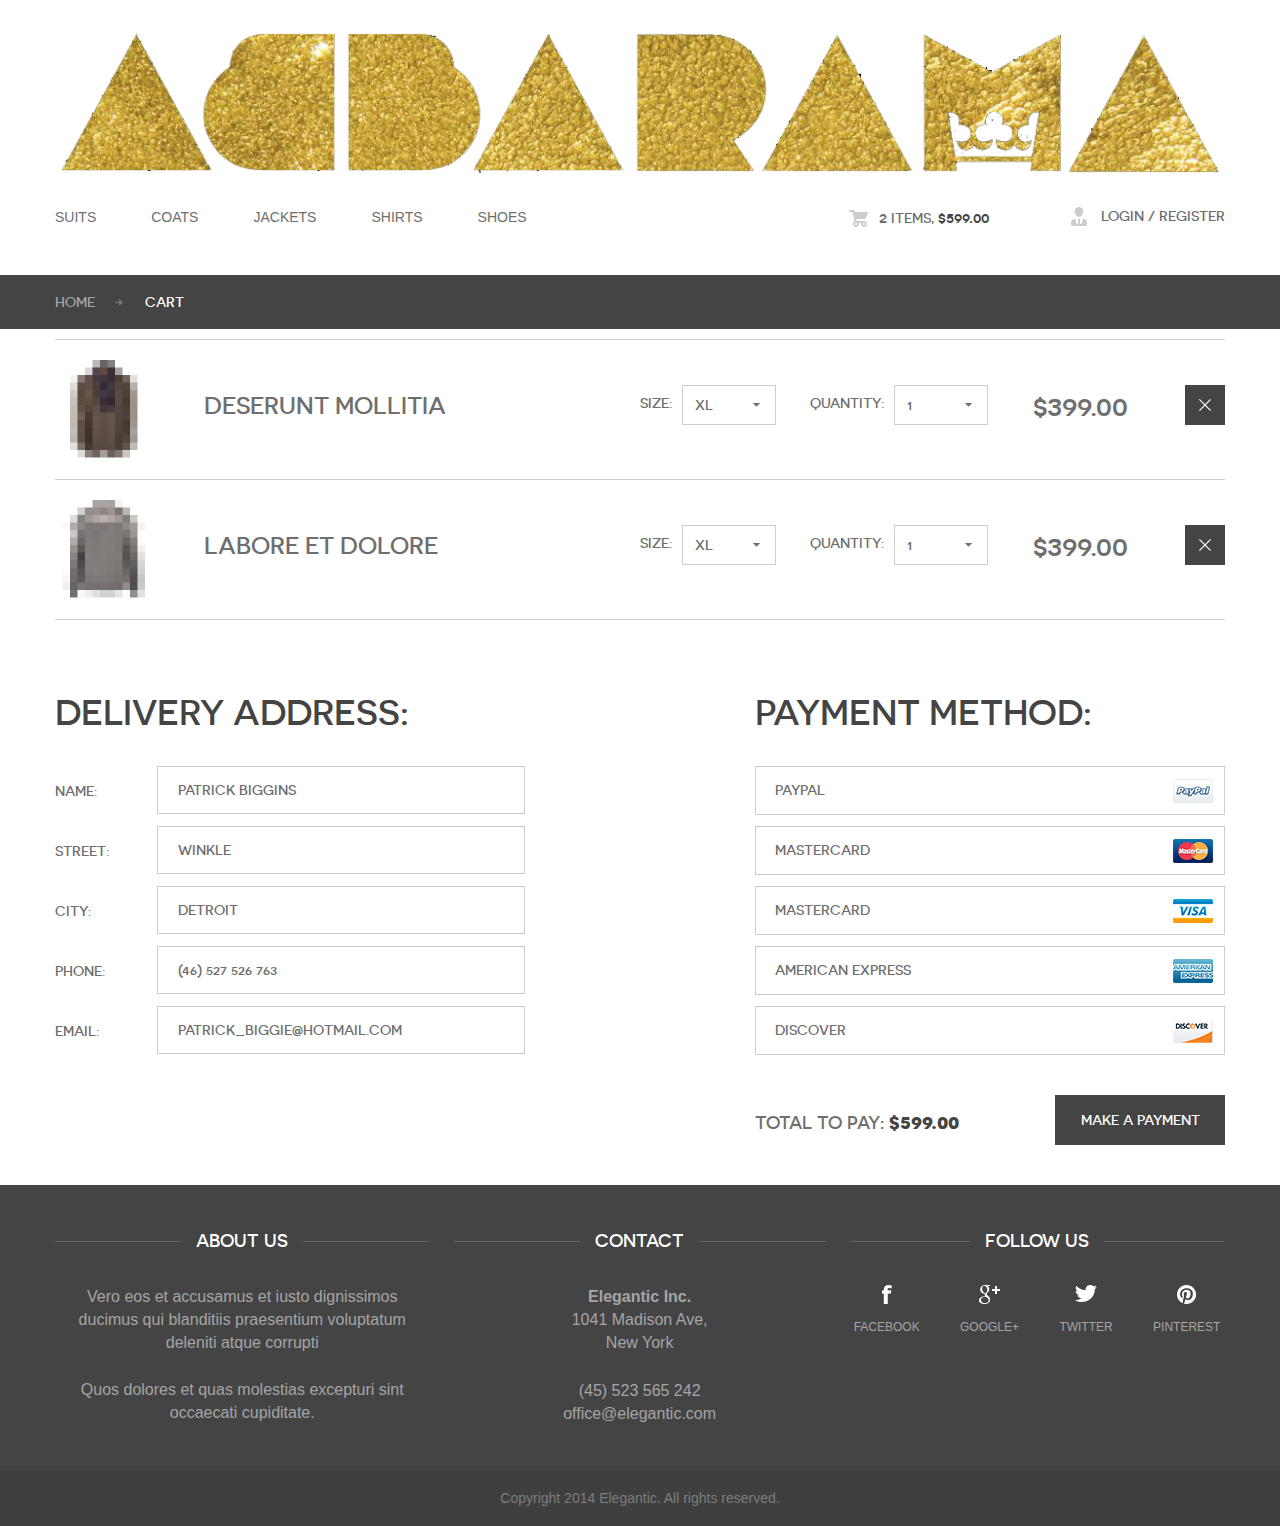
<file: cart.html>
<!DOCTYPE html>
<!--[if lte IE 8]> <html class="oldie" lang="en"> <![endif]-->
<!--[if IE 9]> <html class="ie9" lang="en"> <![endif]-->
<!--[if gt IE 9]><!--> <html lang="en"> <!--<![endif]-->
<head>
	<meta charset="utf-8">
	<meta name="viewport" content="width=device-width, initial-scale=1, maximum-scale=1, minimum-scale=1, user-scalable=no">
	<meta http-equiv="X-UA-Compatible" content="IE=edge,chrome=1">
	<meta name="format-detection" content="telephone=no">
	<title>Elegantic</title>
	<link rel="stylesheet" href="css/fancySelect.css" />
	<link rel="stylesheet" href="css/uniform.css" />
	<link rel="stylesheet" href="css/all.css" />
	<link media="screen" rel="stylesheet" type="text/css" href="css/screen.css" />
	<!--[if lt IE 9]>
		<script src="http://html5shiv.googlecode.com/svn/trunk/html5.js"></script>
	<![endif]-->
</head>
<body>
	<div id="wrapper">
		<div class="wrapper-holder">
			<header id="header">
				<span class="logo"><a href="index.html">Elegantic</a></span>
				<ul class="tools-nav tools-nav-mobile">
					<li class="items"><a href="cart.html"><span>2</span> Items, <strong>$599.00</strong></a></li>
					<li class="login"><a href="#">Login</a> / <a href="#">register</a></li>
				</ul>
				<a class="menu_trigger" href="#">menu</a>
				<div class="bar-holder">
					<nav id="nav">
						<ul>
							<li><a href="products.html">Suits</a></li>
							<li><a href="products.html">Coats</a></li>
							<li><a href="products.html">Jackets</a></li>
							<li><a href="products.html">Shirts</a></li>
							<li><a href="products.html">Shoes</a></li>
						</ul>
					</nav>
					<ul class="tools-nav">
						<li class="items"><a href="cart.html"><span>2</span> Items, <strong>$599.00</strong></a></li>
						<li class="login"><a href="#">Login</a> / <a href="#">register</a></li>
					</ul>
				</div>
			</header>
			<section class="bar">
				<div class="bar-frame">
					<ul class="breadcrumbs">
						<li><a href="index.html">Home</a></li>
						<li>Cart</li>
					</ul>
				</div>
			</section>
			<section id="main">
				<ul class="list-table">
					<li>
						<div class="rows rows-item">
							<img src="images/img-item-02-small.jpg" height="99" width="99" alt="" />
							<h3>deserunt mollitia</h3>
						</div>
						<div class="rows-holder">
							<div class="rows rows-select">
								<div class="row">
									<label for="size">Size:</label>
									<select id="size">
										<option>XL</option>
										<option>XXL</option>
									</select>
								</div>
							</div>
							<div class="rows rows-select">
								<div class="row">
									<label for="quantity">Quantity:</label>
									<select id="quantity">
										<option>1</option>
										<option>2</option>
									</select>
								</div>
							</div>
							<div class="rows rows-price">
								<span>$399.00</span>
							</div>
							<div class="rows rows-delete">
								<a class="btn-delete" href="#">delete</a>
							</div>
						</div>
					</li>
					<li>
						<div class="rows rows-item">
							<img src="images/img-item-05-small.jpg" height="99" width="99" alt="" />
							<h3>labore et dolore</h3>
						</div>
						<div class="rows-holder">
							<div class="rows rows-select">
								<div class="row">
									<label for="sort">Size:</label>
									<select id="sort">
										<option>XL</option>
										<option>XXL</option>
										<option>XXXL</option>
									</select>
								</div>
							</div>
							<div class="rows rows-select">
								<div class="row">
									<label for="quantity-2">Quantity:</label>
									<select id="quantity-2">
										<option>1</option>
										<option>2</option>
									</select>
								</div>
							</div>
							<div class="rows rows-price">
								<span>$399.00</span>
							</div>
							<div class="rows rows-delete">
								<a class="btn-delete" href="#">delete</a>
							</div>
						</div>
					</li>
				</ul>
				<form action="#" class="form-payment">
					<fieldset>
						<div class="column">
							<h2>Delivery address:</h2>
							<div class="row">
								<label for="name">Name:</label>
								<input type="text" id="name" placeholder="Patrick Biggins" />
							</div>
							<div class="row">
								<label for="street">Street:</label>
								<input type="text" id="street" placeholder="Winkle" />
							</div>
							<div class="row">
								<label for="city">City:</label>
								<input type="text" id="city" placeholder="Detroit" />
							</div>
							<div class="row">
								<label for="phone">Phone:</label>
								<input type="text" id="phone" placeholder="(46) 527 526 763" />
							</div>
							<div class="row">
								<label for="email">Email:</label>
								<input type="text" id="email" placeholder="Patrick_biggie@hotmail.com" />
							</div>
						</div>
						<div class="column column-add">
							<h2>Payment method:</h2>
							<ul class="pay-list">
								<li class="paypal">
									<div class="pay-holder">
										<p>Paypal</p>
									</div>
									 <input type="radio" name="pay" value="paypal" />
								</li>
								<li class="mastercard">
									<div class="pay-holder">
										<p>MasterCard</p>
									</div>
									<input type="radio" name="pay" value="mastercard" />
								</li>
								<li class="visa">
									<div class="pay-holder">
										<p>MasterCard</p>
									</div>
									<input type="radio" name="pay" value="visa" />
								</li>
								<li class="express">
									<div class="pay-holder">
										<p>American Express</p>
									</div>
									<input type="radio" name="pay" value="american express" />
								</li>
								<li class="discover">
									<div class="pay-holder">
										<p>Discover</p>
									</div>
									<input type="radio" name="pay" value="discover" />
								</li>
							</ul>
							<div class="row row-total">
								<h4 class="total">Total to pay: <strong>$599.00</strong></h4>
								<input type="submit" class="btn black normal"  value="Make a payment" />
							</div>
						</div>
					</fieldset>
				</form>
			</section>
		</div>
		<footer id="footer">
			<div class="footer-holder">
				<div class="footer-frame">
					<div class="footer-content">
						<div class="col-holder">
							<div class="col">
								<div class="heading">
									<h3>About us</h3>
								</div>
								<p>Vero eos et accusamus et iusto dignissimos ducimus qui blanditiis praesentium voluptatum deleniti atque corrupti</p>
								<p>Quos dolores et quas molestias excepturi sint occaecati cupiditate.</p>
							</div>
							<div class="col">
								<div class="heading">
									<h3>Contact</h3>
								</div>
								<address>
									<p><strong>Elegantic Inc.</strong></p>
									<p>1041 Madison Ave,</p>
									<p>New York</p>
								</address>
								<address>
									<p>(45) 523 565 242</p>
									<p><a href="mailto:office@elegantic.com">office@elegantic.com</a></p>
								</address>
							</div>
							<div class="col col-contact">
								<div class="heading">
									<h3>Follow us</h3>
								</div>
								<ul class="social">
									<li class="facebook"><a href="#">Facebook</a></li>
									<li class="google"><a href="#">Google+</a></li>
									<li class="twitter"><a href="#">Twitter</a></li>
									<li class="pinterest"><a href="#">Pinterest</a></li>
								</ul>
							</div>
						</div>
					</div>
					<div class="footer-bottom">
						<div class="holder">
							<p>Copyright 2014 Elegantic. All rights reserved.</p>
						</div>
					</div>
				</div>
			</div>
		</footer>	
	</div>
	
	<script
      src="https://code.jquery.com/jquery-2.2.4.min.js"
      integrity="sha256-BbhdlvQf/xTY9gja0Dq3HiwQF8LaCRTXxZKRutelT44="
      crossorigin="anonymous"
    ></script>
	<script type="text/javascript" src="js/jquery.bxslider.min.js"></script>
	<script type="text/javascript" src="js/jquery.placeholder.js"></script>
	<script type="text/javascript" src="js/jquery.uniform.min.js"></script>
	<script type="text/javascript" src="js/fancySelect.js"></script>
	<script type="text/javascript" src="js/main.js"></script>
</body>
</html>
</file>
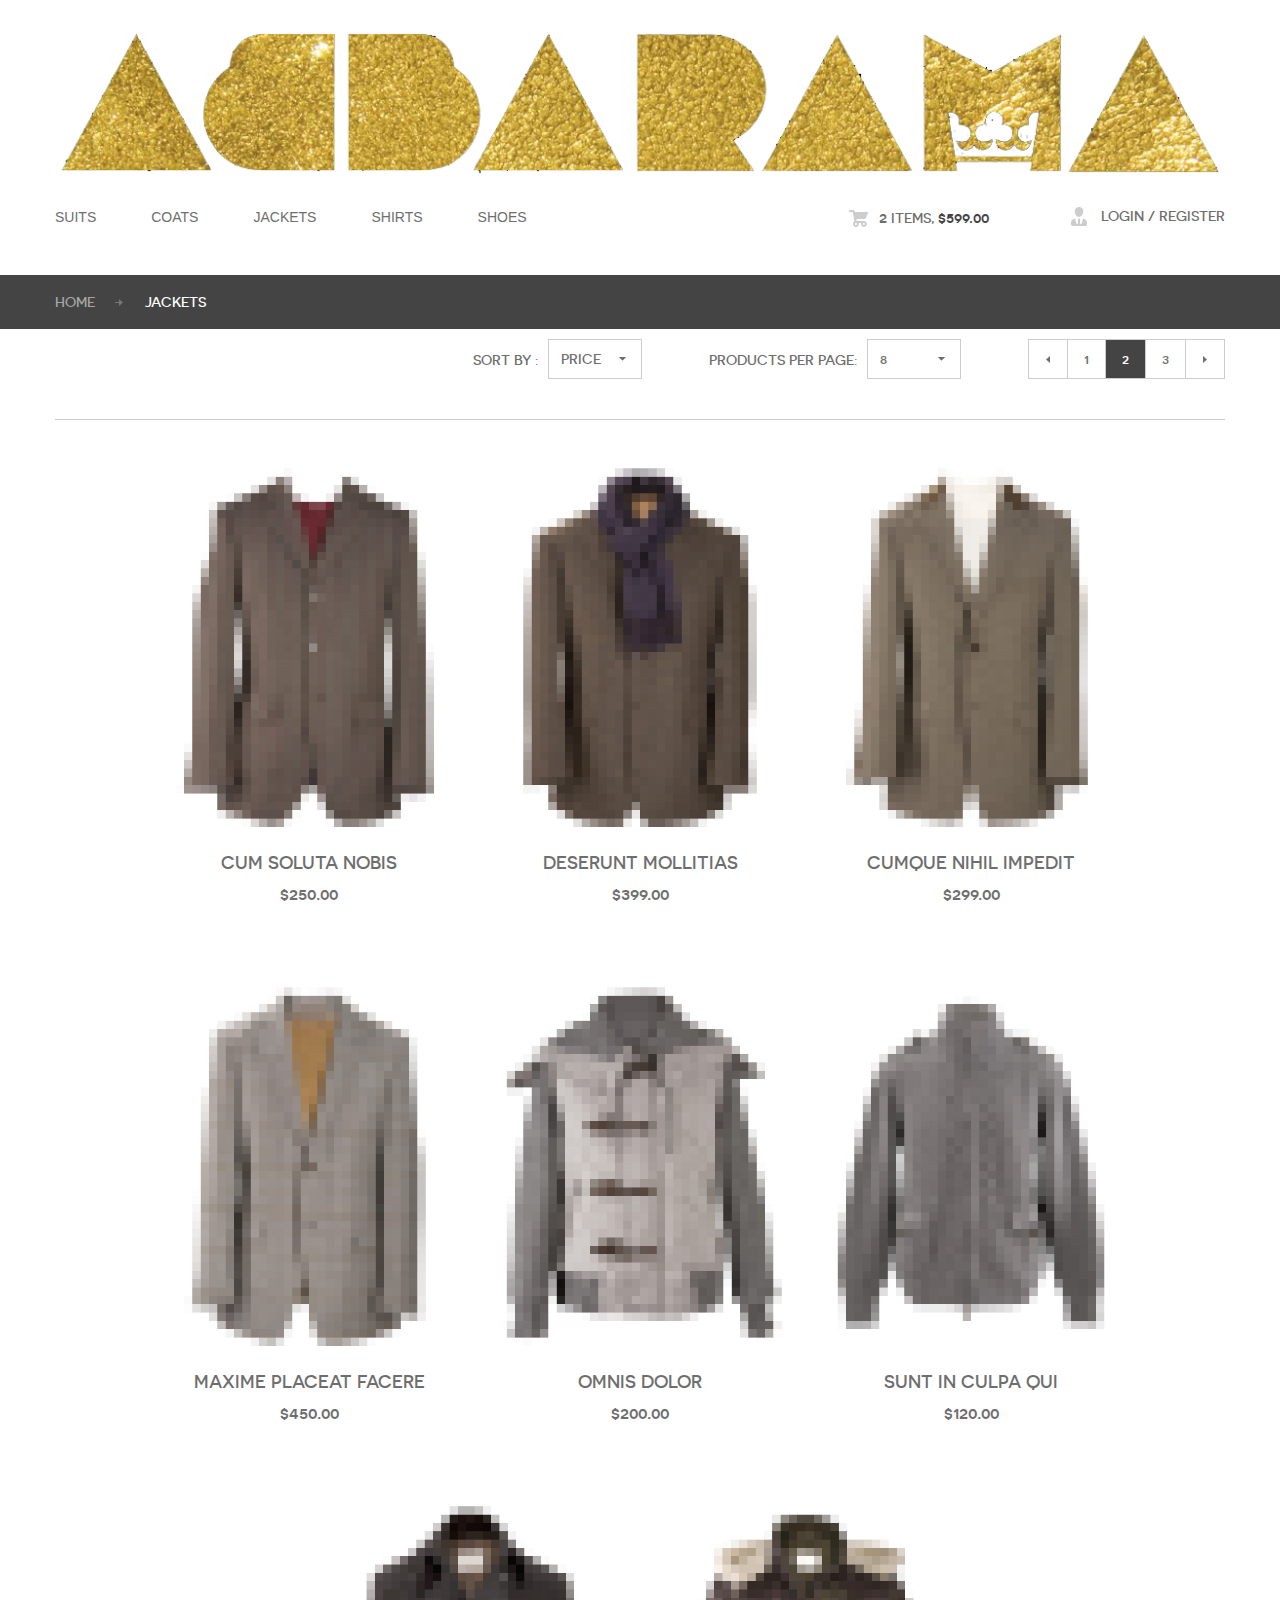
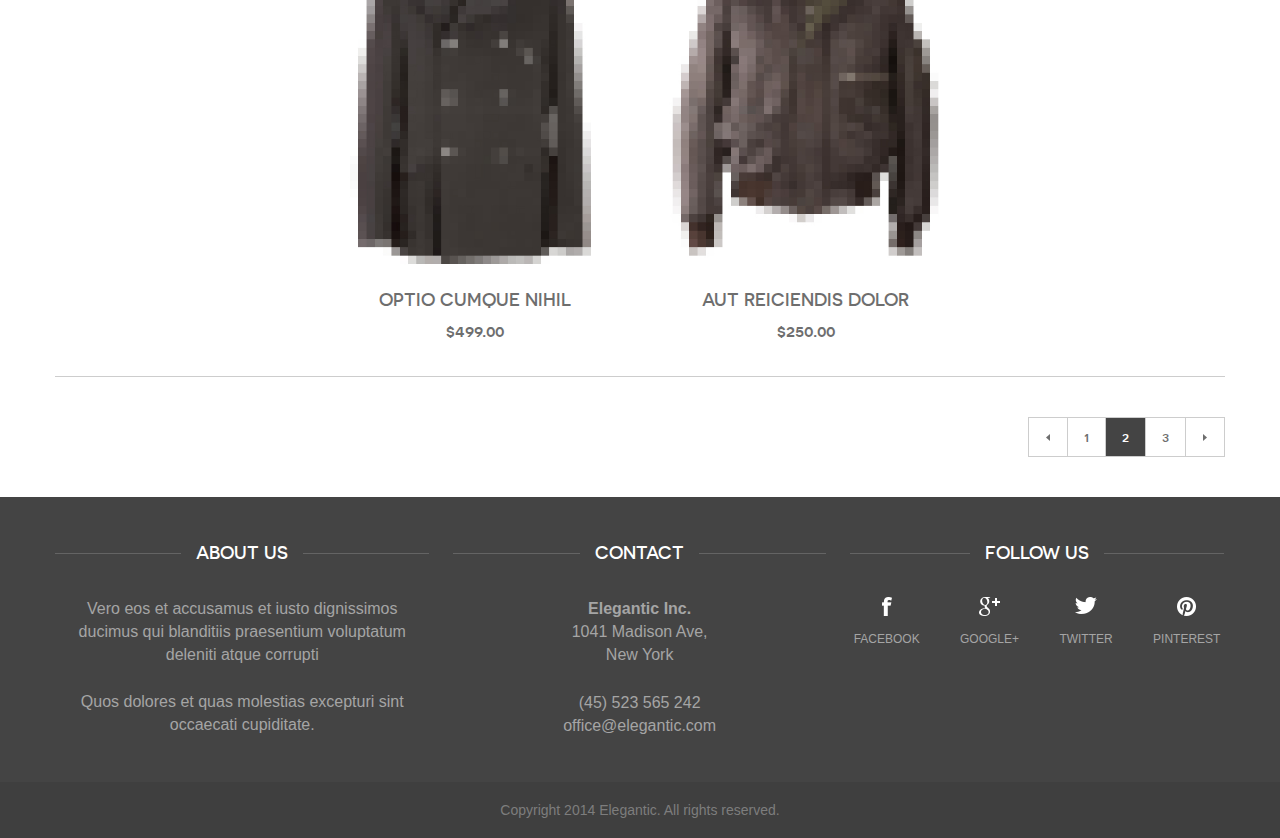
<file: products.html>
<!DOCTYPE html>
<!--[if lte IE 8]> <html class="oldie" lang="en"> <![endif]-->
<!--[if IE 9]> <html class="ie9" lang="en"> <![endif]-->
<!--[if gt IE 9]><!--> <html lang="en"> <!--<![endif]-->
<head>
	<meta charset="utf-8">
	<meta name="viewport" content="width=device-width, initial-scale=1, maximum-scale=1, minimum-scale=1, user-scalable=no">
	<meta http-equiv="X-UA-Compatible" content="IE=edge,chrome=1">
	<meta name="format-detection" content="telephone=no">
	<title>Elegantic</title>
	<link rel="stylesheet" href="css/fancySelect.css" />
	<link rel="stylesheet" href="css/uniform.css" />
	<link rel="stylesheet" href="css/all.css" />
	<link media="screen" rel="stylesheet" type="text/css" href="css/screen.css" />
	<!--[if lt IE 9]>
		<script src="http://html5shiv.googlecode.com/svn/trunk/html5.js"></script>
	<![endif]-->
</head>
<body>
	<div id="wrapper">
		<div class="wrapper-holder">
			<header id="header">
				<span class="logo"><a href="index.html">Elegantic</a></span>
				<ul class="tools-nav tools-nav-mobile">
					<li class="items"><a href="cart.html"><span>2</span> Items, <strong>$599.00</strong></a></li>
					<li class="login"><a href="#">Login</a> / <a href="#">register</a></li>
				</ul>
				<a class="menu_trigger" href="#">menu</a>
				<div class="bar-holder">
					<nav id="nav">
						<ul>
							<li><a href="products.html">Suits</a></li>
							<li><a href="products.html">Coats</a></li>
							<li><a href="products.html">Jackets</a></li>
							<li><a href="products.html">Shirts</a></li>
							<li><a href="products.html">Shoes</a></li>
						</ul>
					</nav>
					<ul class="tools-nav">
						<li class="items"><a href="cart.html"><span>2</span> Items, <strong>$599.00</strong></a></li>
						<li class="login"><a href="#">Login</a> / <a href="#">register</a></li>
					</ul>
				</div>
			</header>
			<section class="bar">
				<div class="bar-frame">
					<ul class="breadcrumbs">
						<li><a href="index.html">Home</a></li>
						<li>Jackets</li>
					</ul>
				</div>
			</section>
			<section id="main">
				<div class="top-bar">
					<ul class="paging">
						<li class="prev"><a href="#">prev</a></li>
						<li><a href="#">1</a></li>
						<li class="active"><a href="#">2</a></li>
						<li><a href="#">3</a></li>
						<li class="next"><a href="#">next</a></li>
					</ul>
					<form class="form-sort" action="#">
						<fieldset>
							<div class="row">
								<label for="sort">Sort by :</label>
								<select id="sort">
									<option>price</option>
									<option>price</option>
								</select>
							</div>
							<div class="row">
								<label for="page">Products per page:</label>
								<select id="page">
									<option>8</option>
									<option>8</option>
								</select>
							</div>
						</fieldset>
					</form>
				</div>
				<ul class="item-list">
					<li>
						<div class="item">
							<div class="image">
								<img src="images/img-item-01.jpg"  alt="" />
								<div class="hover">
									<div class="item-content">
										<a href="cart.html" class="btn white normal">Add to cart</a>
										<a href="singleproduct.html" class="btn white normal">See details</a>
									</div>
									<span class="bg"></span>
								</div>
							</div>
							<span class="name">cum soluta nobis</span>
							<span>$250.00</span>
						</div>
					</li>
					<li>
						<div class="item">
							<div class="image">
								<img src="images/img-item-02.jpg"  alt="" />
								<div class="hover">
									<div class="item-content">
										<a href="cart.html" class="btn white normal">Add to cart</a>
										<a href="singleproduct.html" class="btn white normal">See details</a>
									</div>
									<span class="bg"></span>
								</div>
							</div>
							<span class="name">deserunt mollitias</span>
							<span>$399.00</span>
						</div>
					</li>
					<li>
						<div class="item">
							<div class="image">
								<img src="images/img-item-03.jpg"  alt="" />
								<div class="hover">
									<div class="item-content">
										<a href="cart.html" class="btn white normal">Add to cart</a>
										<a href="singleproduct.html" class="btn white normal">See details</a>
									</div>
									<span class="bg"></span>
								</div>
							</div>
							<span class="name">cumque nihil impedit</span>
							<span>$299.00</span>
						</div>
					</li>
					<li>
						<div class="item">
							<div class="image">
								<img src="images/img-item-04.jpg"  alt="" />
								<div class="hover">
									<div class="item-content">
										<a href="cart.html" class="btn white normal">Add to cart</a>
										<a href="singleproduct.html" class="btn white normal">See details</a>
									</div>
									<span class="bg"></span>
								</div>
							</div>
							<span class="name">maxime placeat facere</span>
							<span>$450.00</span>
						</div>
					</li>
					<li>
						<div class="item">
							<div class="image">
								<img src="images/img-item-05.jpg"  alt="" />
								<div class="hover">
									<div class="item-content">
										<a href="cart.html" class="btn white normal">Add to cart</a>
										<a href="singleproduct.html" class="btn white normal">See details</a>
									</div>
									<span class="bg"></span>
								</div>
							</div>
							<span class="name">omnis dolor</span>
							<span>$200.00</span>
						</div>
					</li>
					<li>
						<div class="item">
							<div class="image">
								<img src="images/img-item-06.jpg"  alt="" />
								<div class="hover">
									<div class="item-content">
										<a href="cart.html" class="btn white normal">Add to cart</a>
										<a href="singleproduct.html" class="btn white normal">See details</a>
									</div>
									<span class="bg"></span>
								</div>
							</div>
							<span class="name">sunt in culpa qui </span>
							<span>$120.00</span>
						</div>
					</li>
					<li>
						<div class="item">
							<div class="image">
								<img src="images/img-item-07.jpg"  alt="" />
								<div class="hover">
									<div class="item-content">
										<a href="cart.html" class="btn white normal">Add to cart</a>
										<a href="singleproduct.html" class="btn white normal">See details</a>
									</div>
									<span class="bg"></span>
								</div>
							</div>
							<span class="name">optio cumque nihil</span>
							<span>$499.00</span>
						</div>
					</li>
					<li>
						<div class="item">
							<div class="image">
								<img src="images/img-item-08.jpg"  alt="" />
								<div class="hover">
									<div class="item-content">
										<a href="cart.html" class="btn white normal">Add to cart</a>
										<a href="singleproduct.html" class="btn white normal">See details</a>
									</div>
									<span class="bg"></span>
								</div>
							</div>
							<span class="name">aut reiciendis dolor</span>
							<span>$250.00</span>
						</div>
					</li>
				</ul>
				<div class="top-bar top-bar-add">
					<ul class="paging">
						<li class="prev"><a href="#">prev</a></li>
						<li><a href="#">1</a></li>
						<li class="active"><a href="#">2</a></li>
						<li><a href="#">3</a></li>
						<li class="next"><a href="#">next</a></li>
					</ul>
				</div>
			</section>
		</div>
		<footer id="footer">
			<div class="footer-holder">
				<div class="footer-frame">
					<div class="footer-content">
						<div class="col-holder">
							<div class="col">
								<div class="heading">
									<h3>About us</h3>
								</div>
								<p>Vero eos et accusamus et iusto dignissimos ducimus qui blanditiis praesentium voluptatum deleniti atque corrupti</p>
								<p>Quos dolores et quas molestias excepturi sint occaecati cupiditate.</p>
							</div>
							<div class="col">
								<div class="heading">
									<h3>Contact</h3>
								</div>
								<address>
									<p><strong>Elegantic Inc.</strong></p>
									<p>1041 Madison Ave,</p>
									<p>New York</p>
								</address>
								<address>
									<p>(45) 523 565 242</p>
									<p><a href="mailto:office@elegantic.com">office@elegantic.com</a></p>
								</address>
							</div>
							<div class="col col-contact">
								<div class="heading">
									<h3>Follow us</h3>
								</div>
								<ul class="social">
									<li class="facebook"><a href="#">Facebook</a></li>
									<li class="google"><a href="#">Google+</a></li>
									<li class="twitter"><a href="#">Twitter</a></li>
									<li class="pinterest"><a href="#">Pinterest</a></li>
								</ul>
							</div>
						</div>
					</div>
					<div class="footer-bottom">
						<div class="holder">
							<p>Copyright 2014 Elegantic. All rights reserved.</p>
						</div>
					</div>
				</div>
			</div>
		</footer>	
	</div>
	
	<script
      src="https://code.jquery.com/jquery-2.2.4.min.js"
      integrity="sha256-BbhdlvQf/xTY9gja0Dq3HiwQF8LaCRTXxZKRutelT44="
      crossorigin="anonymous"
    ></script>
	<script type="text/javascript" src="js/jquery.bxslider.min.js"></script>
	<script type="text/javascript" src="js/jquery.placeholder.js"></script>
	<script type="text/javascript" src="js/jquery.uniform.min.js"></script>
	<script type="text/javascript" src="js/fancySelect.js"></script>
	<script type="text/javascript" src="js/main.js"></script>
</body>
</html>
</file>
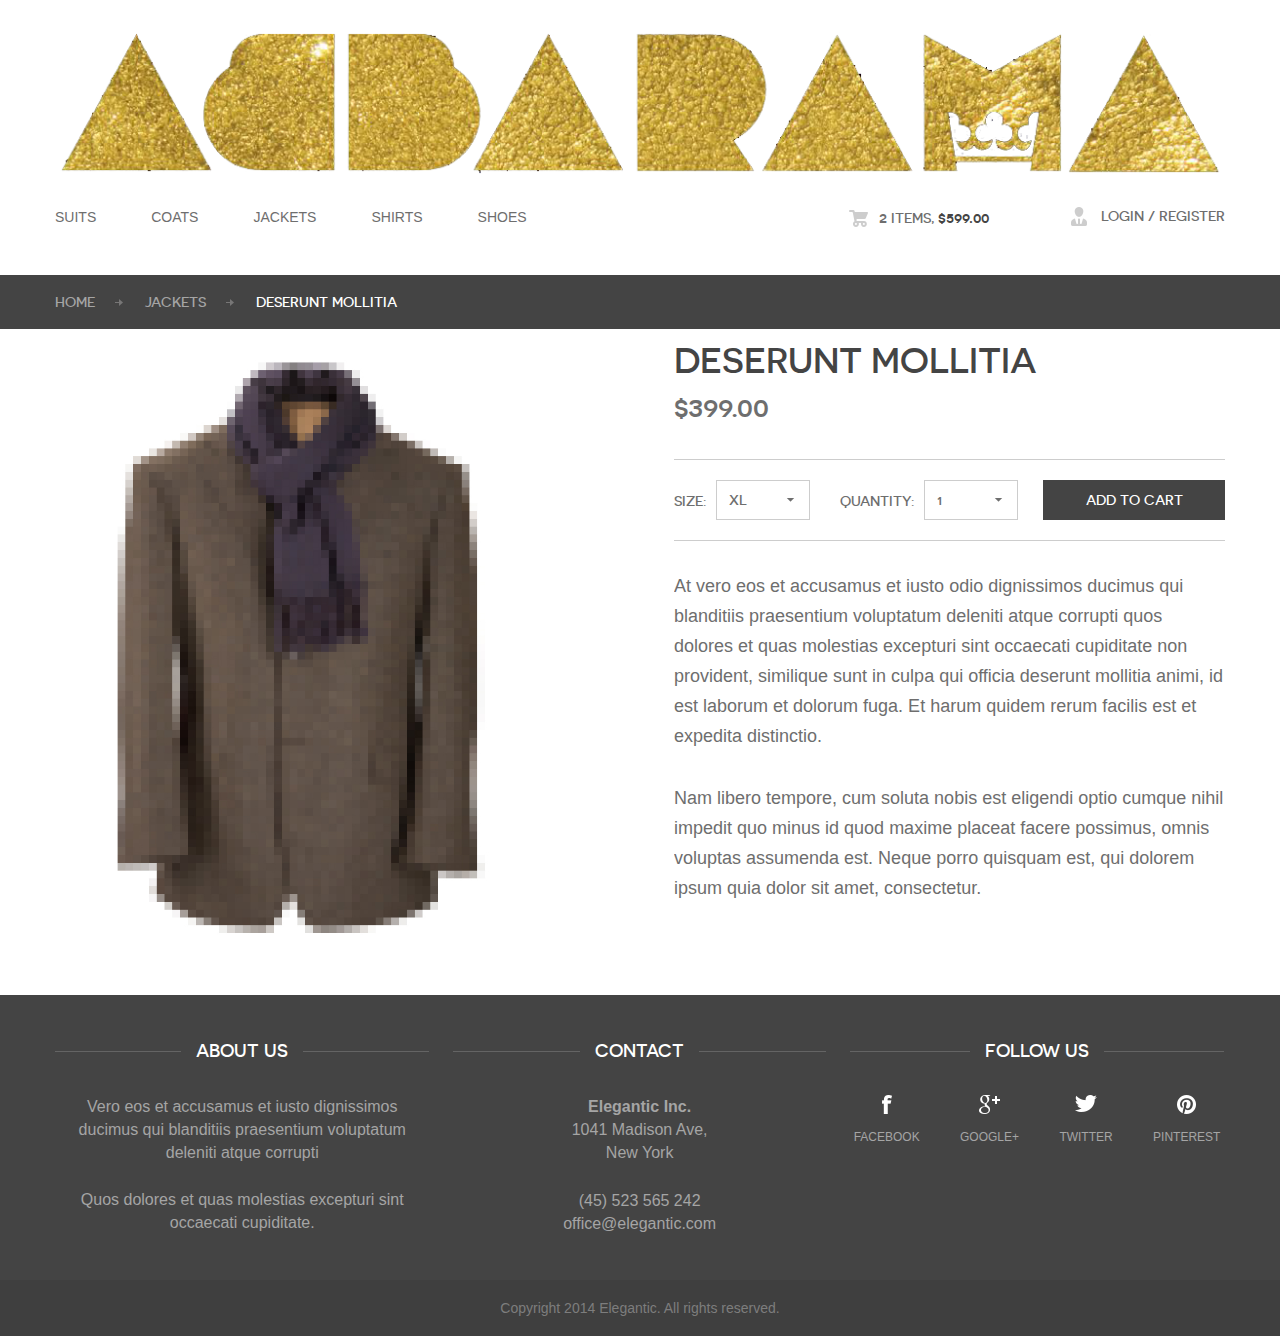
<file: singleproduct.html>
<!DOCTYPE html>
<!--[if lte IE 8]> <html class="oldie" lang="en"> <![endif]-->
<!--[if IE 9]> <html class="ie9" lang="en"> <![endif]-->
<!--[if gt IE 9]><!--> <html lang="en"> <!--<![endif]-->
<head>
	<meta charset="utf-8">
	<meta name="viewport" content="width=device-width, initial-scale=1, maximum-scale=1, minimum-scale=1, user-scalable=no">
	<meta http-equiv="X-UA-Compatible" content="IE=edge,chrome=1">
	<meta name="format-detection" content="telephone=no">
	<title>Elegantic</title>
	<link rel="stylesheet" href="css/fancySelect.css" />
	<link rel="stylesheet" href="css/uniform.css" />
	<link rel="stylesheet" href="css/all.css" />
	<link media="screen" rel="stylesheet" type="text/css" href="css/screen.css" />
	<!--[if lt IE 9]>
		<script src="http://html5shiv.googlecode.com/svn/trunk/html5.js"></script>
	<![endif]-->
</head>
<body>
	<div id="wrapper">
		<div class="wrapper-holder">
			<header id="header">
				<span class="logo"><a href="index.html">Elegantic</a></span>
				<ul class="tools-nav tools-nav-mobile">
					<li class="items"><a href="cart.html"><span>2</span> Items, <strong>$599.00</strong></a></li>
					<li class="login"><a href="#">Login</a> / <a href="#">register</a></li>
				</ul>
				<a class="menu_trigger" href="#">menu</a>
				<div class="bar-holder">
					<nav id="nav">
						<ul>
							<li><a href="products.html">Suits</a></li>
							<li><a href="products.html">Coats</a></li>
							<li><a href="products.html">Jackets</a></li>
							<li><a href="products.html">Shirts</a></li>
							<li><a href="products.html">Shoes</a></li>
						</ul>
					</nav>
					<ul class="tools-nav">
						<li class="items"><a href="cart.html"><span>2</span> Items, <strong>$599.00</strong></a></li>
						<li class="login"><a href="#">Login</a> / <a href="#">register</a></li>
					</ul>
				</div>
			</header>
			<section class="bar">
				<div class="bar-frame">
					<ul class="breadcrumbs">
						<li><a href="index.html">Home</a></li>
						<li><a href="products.html">Jackets</a></li>
						<li>Deserunt Mollitia</li>
					</ul>
				</div>
			</section>
			<section id="main">
				<div class="details-info">
					<div class="image">
						<img src="images/img-item-02-big.jpg" alt="" />
					</div>
					<div class="description">
						<div class="head">
							<h1 class="title">deserunt mollitia</h1>
							<h2>$399.00</h2>
						</div>
						<div class="section">
							<form class="form-sort" action="#">
								<fieldset>
									<div class="row">
										<label for="sort">Size:</label>
										<select id="sort">
											<option>XL</option>
											<option>XXL</option>
										</select>
									</div>
									<div class="row">
										<label for="page">Quantity:</label>
										<select id="page">
											<option>1</option>
											<option>2</option>
										</select>
									</div>
									<input type="submit" value="Add to cart" class="btn black normal" />
								</fieldset>
							</form>
						</div>
						<div class="entry">
							<p>At vero eos et accusamus et iusto odio dignissimos ducimus qui blanditiis praesentium voluptatum deleniti atque corrupti quos dolores et quas molestias excepturi sint occaecati cupiditate non provident, similique sunt in culpa qui officia deserunt mollitia animi, id est laborum et dolorum fuga. Et harum quidem rerum facilis est et expedita distinctio. </p>
							<p>Nam libero tempore, cum soluta nobis est eligendi optio cumque nihil impedit quo minus id quod maxime placeat facere possimus, omnis voluptas assumenda est. Neque porro quisquam est, qui dolorem ipsum quia dolor sit amet, consectetur.</p>
						</div>
					</div>
				</div>
			</section>
		</div>
		<footer id="footer">
			<div class="footer-holder">
				<div class="footer-frame">
					<div class="footer-content">
						<div class="col-holder">
							<div class="col">
								<div class="heading">
									<h3>About us</h3>
								</div>
								<p>Vero eos et accusamus et iusto dignissimos ducimus qui blanditiis praesentium voluptatum deleniti atque corrupti</p>
								<p>Quos dolores et quas molestias excepturi sint occaecati cupiditate.</p>
							</div>
							<div class="col">
								<div class="heading">
									<h3>Contact</h3>
								</div>
								<address>
									<p><strong>Elegantic Inc.</strong></p>
									<p>1041 Madison Ave,</p>
									<p>New York</p>
								</address>
								<address>
									<p>(45) 523 565 242</p>
									<p><a href="mailto:office@elegantic.com">office@elegantic.com</a></p>
								</address>
							</div>
							<div class="col col-contact">
								<div class="heading">
									<h3>Follow us</h3>
								</div>
								<ul class="social">
									<li class="facebook"><a href="#">Facebook</a></li>
									<li class="google"><a href="#">Google+</a></li>
									<li class="twitter"><a href="#">Twitter</a></li>
									<li class="pinterest"><a href="#">Pinterest</a></li>
								</ul>
							</div>
						</div>
					</div>
					<div class="footer-bottom">
						<div class="holder">
							<p>Copyright 2014 Elegantic. All rights reserved.</p>
						</div>
					</div>
				</div>
			</div>
		</footer>	
	</div>
	
	<script
      src="https://code.jquery.com/jquery-2.2.4.min.js"
      integrity="sha256-BbhdlvQf/xTY9gja0Dq3HiwQF8LaCRTXxZKRutelT44="
      crossorigin="anonymous"
    ></script>
	<script type="text/javascript" src="js/jquery.bxslider.min.js"></script>
	<script type="text/javascript" src="js/jquery.placeholder.js"></script>
	<script type="text/javascript" src="js/jquery.uniform.min.js"></script>
	<script type="text/javascript" src="js/fancySelect.js"></script>
	<script type="text/javascript" src="js/main.js"></script>
</body>
</html>
</file>
<file: css/fancySelect.css>
div.fancy-select {
	position: relative;
	font:14px/16px 'novecento_sans_widemedium', Arial, Helvetica, sans-serif;
	text-transform: uppercase;
	color: #46565D;
	float: right;
	width: 93px;
	text-align: left;
}

div.fancy-select.disabled {
	opacity: 0.5;
}

div.fancy-select select:focus + div.trigger {
	
}

div.fancy-select select:focus + div.trigger.open {
	box-shadow: none;
}

div.fancy-select div.trigger {
	cursor: pointer;
	padding: 11px 30px 11px 12px;
	white-space: nowrap;
	overflow: hidden;
	text-overflow: ellipsis;
	position: relative;
	border: 1px solid #cdcdcd;
	background: url(../images/arrows_select.png) no-repeat 100% 50%;
	color: #6E6E6E;
	min-width: 50px;
}

div.fancy-select div.trigger.open {

}

div.fancy-select div.trigger.open:after {

}

div.fancy-select ul.options {
	list-style: none;
	margin: 0;
	position: absolute;
	top: 0px;
	left: 0;
	visibility: hidden;
	opacity: 0;
	z-index: 50;
	overflow: auto;
	border-width: 0 1px 1px 1px;
	border-style: solid;
	border-color: #cdcdcd;
	background: #fff;
	min-width: 92px;

}

div.fancy-select ul.options.open {
	visibility: visible;
	top: 100%;
	opacity: 1;
}

div.fancy-select ul.options.overflowing {
	top: auto;
	bottom: 40px;
}

div.fancy-select ul.options.overflowing.open {
	top: auto;
	bottom: 50px;
}

div.fancy-select ul.options li {
	padding: 8px 12px;
	color: #6e6e6e;
	cursor: pointer;
	white-space: nowrap;
	border:none;
}

div.fancy-select ul.options li.selected {
	
}

div.fancy-select ul.options li.hover {
	color: #fff;
	background: #6e6e6e;
}
</file>
<file: css/uniform.css>
/* General settings */
div.selector, div.selector span, div.checker span, div.radio span, div.uploader, div.uploader span.action, div.button, div.button span {
  background-image: url("../images/sprite.png");
  background-repeat: no-repeat;
  -webkit-font-smoothing: antialiased; }
div.selector, div.checker, div.button, div.radio, div.uploader {
  display: -moz-inline-box;
  display: inline-block;
  *display: inline;
  zoom: 1;
  vertical-align: middle;
  /* Keeping this as :focus to remove browser styles */ }
  div.selector:focus, div.checker:focus, div.button:focus, div.radio:focus, div.uploader:focus {
    outline: 0; }
div.selector, div.selector *, div.radio, div.radio *, div.checker, div.checker *, div.uploader, div.uploader *, div.button, div.button * {
  margin: 0;
  padding: 0; }

.highContrastDetect {
  background: url("../images/bg-input.png") repeat-x 0 0;
  width: 0px;
  height: 0px; }

/* Input & Textarea */
input.uniform-input,
select.uniform-multiselect,
textarea.uniform {
  padding: 3px;
  background: url("../images/bg-input.png") repeat-x 0 0;
  outline: 0; }
  input.uniform-input.active,
  select.uniform-multiselect.active,
  textarea.uniform.active {
    background: url("../images/bg-input-focus.png") repeat-x 0 0; }

/* Remove default webkit and possible mozilla .search styles.
 * Keeping this as :active to remove browser styles */
div.checker input,
input[type="search"],
input[type="search"]:active {
  -moz-appearance: none;
  -webkit-appearance: none; }

/* Select */
div.selector {
  background-position: 0 -130px;
  line-height: 26px;
  height: 26px;
  padding: 0 0 0 10px;
  position: relative;
  overflow: hidden; }
  div.selector span {
    text-overflow: ellipsis;
    display: block;
    overflow: hidden;
    white-space: nowrap;
    background-position: right 0;
    height: 26px;
    line-height: 26px;
    padding-right: 25px;
    cursor: pointer;
    width: 100%;
    display: block; }
  div.selector.fixedWidth {
    width: 190px; }
    div.selector.fixedWidth span {
      width: 155px; }
  div.selector select {
    opacity: 0;
    filter: alpha(opacity=0);
    -moz-opacity: 0;
    border: none;
    background: none;
    position: absolute;
    height: 22px;
    top: 2px;
    left: 0px;
    width: 100%; }
/*  div.selector.active {
    background-position: 0 -156px; }
    div.selector.active span {
      background-position: right -26px; }
  div.selector.hover, div.selector.focus {
    background-position: 0 -182px; }
    div.selector.hover span, div.selector.focus span {
      background-position: right -52px; }
    div.selector.hover.active, div.selector.focus.active {
      background-position: 0 -208px; }
      div.selector.hover.active span, div.selector.focus.active span {
        background-position: right -78px; }
  div.selector.disabled, div.selector.disabled.active {
    background-position: 0 -234px; }
    div.selector.disabled span, div.selector.disabled.active span {
      background-position: right -104px; }*/

/* Checkbox */
div.checker {
  position: relative; }
  div.checker, div.checker span, div.checker input {
    width: 19px;
    height: 19px; }
  div.checker span {
    display: -moz-inline-box;
    display: inline-block;
    *display: inline;
    zoom: 1;
    text-align: center;
    background-position: 0 -260px; }
    div.checker span.checked {
      background-position: -76px -260px; }
  div.checker input {
    opacity: 0;
    filter: alpha(opacity=0);
    -moz-opacity: 0;
    border: none;
    background: none;
    display: -moz-inline-box;
    display: inline-block;
    *display: inline;
    zoom: 1; }
  /*div.checker.active span {
    background-position: -19px -260px; }
    div.checker.active span.checked {
      background-position: -95px -260px; */}
/*  div.checker.hover span, div.checker.focus span {
    background-position: -38px -260px; }
    div.checker.hover span.checked, div.checker.focus span.checked {
      background-position: -114px -260px; }
  div.checker.hover.active span, div.checker.focus.active span {
    background-position: -57px -260px; }
    div.checker.hover.active span.checked, div.checker.focus.active span.checked {
      background-position: -133px -260px; }
  div.checker.disabled, div.checker.disabled.active {
    background-position: -152px -260px; }
    div.checker.disabled span.checked, div.checker.disabled.active span.checked {
      background-position: -171px -260px; }*/

/* Radio */
div.radio {
  position: relative; }
  div.radio, div.radio span, div.radio input {
    width: 18px;
    height: 18px; }
  div.radio span {
    display: -moz-inline-box;
    display: inline-block;
    *display: inline;
    zoom: 1;
    text-align: center;
    background-position: 0 -279px; }
    div.radio span.checked {
      background-position: -72px -279px; }
  div.radio input {
    opacity: 0;
    filter: alpha(opacity=0);
    -moz-opacity: 0;
    border: none;
    background: none;
    display: -moz-inline-box;
    display: inline-block;
    *display: inline;
    zoom: 1;
    text-align: center; }
  div.radio.active span {
    background-position: -18px -18px -279px; }
    div.radio.active span.checked {
      background-position: -90px -279px; }
  div.radio.hover span, div.radio.focus span {
    background-position: -36px -36px -279px; }
    div.radio.hover span.checked, div.radio.focus span.checked {
      background-position: -108px -279px; }
  div.radio.hover.active span, div.radio.focus.active span {
    background-position: -54px -279px; }
    div.radio.hover.active span.checked, div.radio.focus.active span.checked {
      background-position: -126px -279px; }
  div.radio.disabled span, div.radio.disabled.active span {
    background-position: -144px -279px; }
    div.radio.disabled span.checked, div.radio.disabled.active span.checked {
      background-position: -162px -279px; }

/* Uploader */
div.uploader {
  background-position: 0 -297px;
  height: 28px;
  width: 190px;
  cursor: pointer;
  position: relative;
  overflow: hidden; }
  div.uploader span.action {
    background-position: right -409px;
    height: 28px;
    line-height: 28px;
    width: 85px;
    text-align: center;
    float: left;
    display: inline;
    overflow: hidden;
    cursor: pointer; }
  div.uploader span.filename {
    text-overflow: ellipsis;
    display: block;
    overflow: hidden;
    white-space: nowrap;
    float: left;
    cursor: default;
    height: 24px;
    margin: 2px 0 2px 2px;
    line-height: 24px;
    width: 82px;
    padding: 0 10px; }
  div.uploader input {
    opacity: 0;
    filter: alpha(opacity=0);
    -moz-opacity: 0;
    border: none;
    background: none;
    position: absolute;
    top: 0;
    right: 0;
    float: right;
    cursor: default;
    width: 100%;
    height: 100%; }
  div.uploader.active span.action {
    background-position: right -465px; }
  div.uploader.hover, div.uploader.focus {
    background-position: 0 -353px; }
    div.uploader.hover span.action, div.uploader.focus span.action {
      background-position: right -437px; }
    div.uploader.hover.active span.action, div.uploader.focus.active span.action {
      background-position: right -493px; }
  div.uploader.disabled, div.uploader.disabled.active {
    background-position: 0 -325px; }
    div.uploader.disabled span.action, div.uploader.disabled.active span.action {
      background-position: right -381px; }

/* Buttons */
div.button {
  background-position: 0 -641px;
  height: 30px;
  cursor: pointer;
  position: relative;
  /* Keep buttons barely visible so they can get focus */ }
  div.button a, div.button button, div.button input {
    opacity: 0.01;
    filter: alpha(opacity=1);
    -moz-opacity: 0.01;
    display: block;
    top: 0;
    left: 0;
    right: 0;
    bottom: 0;
    position: absolute; }
  div.button span {
    display: -moz-inline-box;
    display: inline-block;
    *display: inline;
    zoom: 1;
    line-height: 30px;
    text-align: center;
    background-position: right -521px;
    height: 30px;
    margin-left: 13px;
    padding: 0; }
  div.button.active {
    background-position: 0 -671px; }
    div.button.active span {
      background-position: right -551px;
      cursor: default; }
  div.button.hover, div.button.focus {
    background-position: 0 -701px; }
    div.button.hover span, div.button.focus span {
      background-position: right -581px; }
  div.button.disabled, div.button.disabled.active {
    background-position: 0 -731px; }
    div.button.disabled span, div.button.disabled.active span {
      background-position: right -611px;
      cursor: default; }
</file>
<file: css/all.css>
@font-face {
    font-family: 'novecentosanswide';
    src: url('../fonts/novecentosanswide-normal-webfont.eot');
    src: url('../fonts/novecentosanswide-normal-webfont.eot?#iefix') format('embedded-opentype'),
         url('../fonts/novecentosanswide-normal-webfont.woff') format('woff'),
         url('../fonts/novecentosanswide-normal-webfont.ttf') format('truetype'),
         url('../fonts/novecentosanswide-normal-webfont.svg#novecento_sans_widenormal') format('svg');
    font-weight: normal;
    font-style: normal;
}
@font-face {
    font-family: 'novecentosanswide';
    src: url('../fonts/novecentosanswide-bold-webfont.eot');
    src: url('../fonts/novecentosanswide-bold-webfont.eot?#iefix') format('embedded-opentype'),
         url('../fonts/novecentosanswide-bold-webfont.woff') format('woff'),
         url('../fonts/novecentosanswide-bold-webfont.ttf') format('truetype'),
         url('../fonts/novecentosanswide-bold-webfont.svg#novecentosanswidebold') format('svg');
    font-weight: bold;
    font-style: normal;
}
@font-face {
    font-family: 'novecento_sans_widebook';
    src: url('../fonts/novecentosanswide-book-webfont.eot');
    src: url('../fonts/novecentosanswide-book-webfont.eot?#iefix') format('embedded-opentype'),
         url('../fonts/novecentosanswide-book-webfont.woff') format('woff'),
         url('../fonts/novecentosanswide-book-webfont.ttf') format('truetype'),
         url('../fonts/novecentosanswide-book-webfont.svg#novecento_sans_widebook') format('svg');
    font-weight: normal;
    font-style: normal;
}
@font-face {
    font-family: 'novecento_sans_widedemibold';
    src: url('../fonts/novecentosanswide-demibold-webfont.eot');
    src: url('../fonts/novecentosanswide-demibold-webfont.eot?#iefix') format('embedded-opentype'),
         url('../fonts/novecentosanswide-demibold-webfont.woff') format('woff'),
         url('../fonts/novecentosanswide-demibold-webfont.ttf') format('truetype'),
         url('../fonts/novecentosanswide-demibold-webfont.svg#novecento_sans_widedemibold') format('svg');
    font-weight: normal;
    font-style: normal;
}
@font-face {
    font-family: 'novecento_sans_widelight';
    src: url('../fonts/novecentosanswide-light-webfont.eot');
    src: url('../fonts/novecentosanswide-light-webfont.eot?#iefix') format('embedded-opentype'),
         url('../fonts/novecentosanswide-light-webfont.woff') format('woff'),
         url('../fonts/novecentosanswide-light-webfont.ttf') format('truetype'),
         url('../fonts/novecentosanswide-light-webfont.svg#novecento_sans_widelight') format('svg');
    font-weight: normal;
    font-style: normal;
}
@font-face {
    font-family: 'novecento_sans_widemedium';
    src: url('../fonts/novecentosanswide-medium-webfont.eot');
    src: url('../fonts/novecentosanswide-medium-webfont.eot?#iefix') format('embedded-opentype'),
         url('../fonts/novecentosanswide-medium-webfont.woff') format('woff'),
         url('../fonts/novecentosanswide-medium-webfont.ttf') format('truetype'),
         url('../fonts/novecentosanswide-medium-webfont.svg#novecento_sans_widemedium') format('svg');
    font-weight: normal;
    font-style: normal;
}

html, body, div, span, applet, object, iframe,
h1, h2, h3, h4, h5, h6, p, blockquote, pre,
a, abbr, acronym, address, big, cite, code,
del, dfn, em, img, ins, kbd, q, s, samp,
small, strike, sub, sup, tt, var,
b, u, i, center,
dl, dt, dd, ol, ul, li,
fieldset, form, label, legend,
table, caption, tbody, tfoot, thead, tr, th, td,
article, aside, canvas, details, figcaption, figure,
footer, header, hgroup, menu, nav, section, summary,
time, mark, audio, video {
	margin: 0;
	padding: 0;
	border: 0;
	font-size: 100%;
	font: inherit;
	vertical-align: baseline;
}

article, aside, details, figcaption, figure,
footer, header, hgroup, menu, nav, section {
	display: block;
}

img {
	vertical-align: middle;
}

ol, ul {
	list-style: none;
}

blockquote, q {
	quotes: none;
}

blockquote:before, blockquote:after,
q:before, q:after {
	content: '';
	content: none;
}

table {
	border-collapse: collapse;
	border-spacing: 0;
}

a[href], label[for], select,
input[type=checkbox], input[type=radio] {
	cursor: pointer;
}

button, input[type=button], input[type=image],
input[type=reset], input[type=submit] {
	padding: 0;
	overflow: visible;
	cursor: pointer;
}
label {
	text-transform: uppercase;
	margin: 10px 10px 0 0;
	float: left;
	font:14px/16px 'novecento_sans_widemedium', Arial, Helvetica, sans-serif;
}
h1, h2, h3, h4, h5, h6 {
	font-family: 'novecento_sans_widemedium', Arial, Helvetica, sans-serif;
	text-transform: uppercase;
	line-height: 1.2em;
}
input[type=text], input[type=email], input[type=reset], input[type=button], input[type=submit], button{
	-webkit-appearance: none;
	-webkit-border-radius: 0;
}
input[type=url], input[type=password], input[type=text], input[type=email], input[type=reset], input[type=button], input[type=submit], button, textarea{
     -webkit-appearance: none;
     -webkit-border-radius: 0;
     box-sizing: border-box;-webkit-box-sizing: border-box; -moz-box-sizing: border-box;
}
h2{font-size: 30px;}
h1 {font-size: 36px;}
h3 {font-size: 24px;}
button::-moz-focus-inner,
input[type=button]::-moz-focus-inner,
input[type=image]::-moz-focus-inner,
input[type=reset]::-moz-focus-inner,
input[type=submit]::-moz-focus-inner {
	border: 0;
}
*::-webkit-input-placeholder {color:#6e6e6e;}
*::-moz-placeholder { color:#6e6e6e;}
*:-ms-input-placeholder {color:#6e6e6e;}
button,
input[type=submit],
.btn {
	text-transform: uppercase;
	display: block;
	text-align: center;
	border: none;
	padding: 0;
	width: 182px;
	height: 40px;
	background: #444;
	color: #fff;
	font: 14px/40px 'novecento_sans_widemedium', Arial, Helvetica, sans-serif;
}
button.white,
input[type=submit].white,
.btn.white {
	background: #fff;
	color: #6e6e6e;
}
button.black,
input[type=submit].black,
.btn.black {
	background: #444;
	color: #fff;
}
button.big,
input[type=submit].big,
.btn.big {
	width: 270px;
	height: 64px;
	font: 14px/64px 'novecento_sans_widemedium', Arial, Helvetica, sans-serif;
}
button.normal,
input[type=submit].normal,
.btn.normal {
	width: 182px;
	height: 40px;
	font: 14px/40px 'novecento_sans_widemedium', Arial, Helvetica, sans-serif;
}
.btn-delete:hover,
.btn:hover {
	text-decoration: none;
	opacity: 0.9;
}

body,
html {height: 100%;}
body{
	background: #fff;
	margin:0;
	color:#6e6e6e;
	font:18px Arial, Helvetica, sans-serif;
}
img{border-style:none; vertical-align: top;}
a{text-decoration:none; color:#6e6e6e;}
a:hover{text-decoration:underline;}
#wrapper{
	width:100%;
	height: 100%;
	display:table;
}
.wrapper-holder {
	width:100%;
    display:table-row;
}
#header {
	max-width: 1170px;
	margin: 0 auto;
	padding: 30px 20px 45px;
	position:relative;
}
.menu_trigger{
	width: 31px;
	height: 31px;
	right:0;
	background: url(../images/btn_mobile_menu.png) no-repeat #fff;
	text-indent: -9999em;
	display: none;
	top: 15px;
	position: absolute;
}
.logo {
	height: 146px;
	background: url(../images/logo-long-cutout.png) no-repeat;
  background-size: contain;
	text-indent: -9999px;
	overflow: hidden;
	display: block;
	margin: 0 0 30px;
}

@media only screen and (max-width: 768px) {
  .logo {
    height: 60px;
  }
}

.logo a {
	display: block;
	height: 100%;
}
.bar-holder {
	width: 100%;
}
.bar-holder:after {
    content:'';
    display:block;
    clear:both;
}
#nav {float: left;}
#nav ul {
	margin: 0 0 0 -55px;
}
#nav ul li {
	float: left;
	padding: 0 0 0 55px;
}
#nav ul a {
	color: #6e6e6e;
	font-size: 14px;
	line-height: 16px;
	text-transform: uppercase;
}
.tools-nav {
	float: right;
	margin: 0 0 0 -82px;
	text-transform: uppercase;
	font: 14px/16px 'novecento_sans_widemedium', Arial, Helvetica, sans-serif;
}
.tools-nav.tools-nav-mobile {display: none; text-align: center;}
.tools-nav li {
	float: left;
	margin: 0 0 0 82px;
}
.tools-nav a {
	color: #6e6e6e;
}
.tools-nav .login {
	background: url(../images/ico_login.png) no-repeat 0 50%;
	padding: 2px 0 2px 30px;
}
.tools-nav .items {
	background: url(../images/ico_item.png) no-repeat 0 50%;
	padding: 2px 0 2px 30px;
}
.tools-nav .items strong {
	font-size: 16px;
	line-height: 20px;
	color: #444;
}
.tools-nav .items span {
	font-size: 16px;
}
.promo {
	width: 100%;
	position: relative;
	margin: 0 0 40px;
}
.bg {
	position: absolute;
	background: url(../images/transparent.png);
	top: 0;
	left: 0;
	width: 100%;
	height: 100%;
	z-index: 100;
}
.slider li {
	background-size: cover !important;
}
.slide-holder {
	color: #fff;
	max-width: 1170px;
	padding: 0 20px 20px;
	margin: 0 auto;
	position: relative;
	z-index: 200;
}
.slide-info {
	width: 600px;
	font-size: 18px;
	line-height: 28px;
	display: table-cell;
	height: 685px;
	vertical-align: middle;
}
.slide-info  h1 {
	font:bold 60px/72px 'novecentosanswide', Arial, Helvetica, sans-serif;
	margin: 0 0 50px;
}
.slide-info p {margin: 0 0 66px;}
.promo .bx-pager {
	position: absolute;
	bottom: 26px;
	left: 0;
	text-align: center;
	z-index: 300;
	width: 100%;

}
.promo .bx-pager .bx-pager-item {
	display: inline-block;
	padding: 0 2px;
}
.promo .bx-pager a {
	width: 19px;
	height: 19px;
	background: url(../images/btn-switcher.png) no-repeat;
	text-indent: -9999px;
	overflow: hidden;
	display: block;
}
.promo .bx-pager a.active,
.promo .bx-pager a:hover {
	background: url(../images/btn-switcher-active.png) no-repeat;
}
#main {
	max-width: 1170px;
	margin: 0 auto;
	overflow: hidden;
	position: relative;
}
.boxes {
	margin: 0 0 40px -2.4%;
	overflow: hidden;
}
.boxes .box {
	width: 30.9%;
	overflow: hidden;
	float: left;
	padding: 0 0 0 2.4%;
	font-family:'novecento_sans_widemedium', Arial, Helvetica, sans-serif;
}
.boxes .box a {
	display: block;
	position: relative;
}
.boxes .box img {
	max-width:100%;
	height: auto;
}
.boxes .box .btn {margin: 0 auto;}
.boxes .box-info {
	position: absolute;
	top:0;
	left:0;
	z-index: 300;
	color: #fff;
	padding: 0 50px;
	text-align: center;
	text-transform: uppercase;
}
.boxes .box-info h2 {
	font-size: 30px;
	line-height: 38px;
	letter-spacing: 4px;
	margin: 0 0 36px;
	text-transform: uppercase;
}
.boxes .box-info .title {
	display: inline-block;
	font:12px/14px 'novecento_sans_widemedium', Arial, Helvetica, sans-serif;
	letter-spacing: 3px;
	background: url(../images/bg_line.gif) no-repeat 0 50%;
	padding: 0 0 0 35px;
	margin: 0 0 26px;
}
.boxes .box-info .title span {
	background: url(../images/bg_line.gif) no-repeat 100% 50%;
	padding: 0 35px 0 0;
}
.boxes .box-info .box-info-holder {
	display: table-cell;
	vertical-align: middle;
	height: 492px;
}
.block-advice {
	margin: 0 0 40px;
	border:1px solid #cdcdcd;
	padding:35px 40px 37px;
	overflow: hidden;
}
.block-advice .advice-holder {
	float: left;
	color: #6e6e6e;
	text-transform: uppercase;
	font:14px/16px 'novecento_sans_widemedium', Arial, Helvetica, sans-serif;
}
.block-advice h2 {
	font-weight: bold;
	color: #444;
	font:bold 30px/30px 'novecentosanswide', Arial, Helvetica, sans-serif;
}
.form-newsletter {
	width: 630px;
	float: right;
	margin: 5px 0 0;
}
.form-newsletter input[type=text] {
	float: left;
	width: 418px;
	padding: 11px 10px;
	margin: 0 28px 0 0;
}
.form-newsletter input[type=submit] {
	float: right;
}

/* form */

.form-payment {
	width: 100%;
	overflow: hidden;
	margin: 0 0 40px;
}
.form-payment .column {
	width: 470px;
	float: left;
	margin: 0 10px 0 0;
}
.form-payment .column.column-add {
	float: right;
	margin: 0;
}
.form-payment .column h2 {
	font-size: 36px;
	line-height: 38px;
	color: #444;
	margin: 0 0 34px;
}
.form-payment .row {
	width: 100%;
	overflow: hidden;
	margin: 0 0 12px;
}
.form-payment .row.row-total {margin: 0;}
.form-payment label {
	float: left;
	margin:  17px 10px 0 0;
}
.form-payment input[type="text"] {
	width: 368px;
	padding: 15px 20px;
	float: right;
}
form input[type=text] {
	background: #fff;
	border:1px solid #cdcdcd;
	padding:11px 20px;
	width: 100%;
	outline: none;
	color:#6e6e6e;
	margin:0;
	text-transform: uppercase;
	font:14px/16px 'novecento_sans_widemedium', Arial, Helvetica, sans-serif;
}
form input[type=text]:focus {
	background:#e6e6e6;
}
.form-sort .row {
	float: left;
	padding: 0 68px 0 0;
}
.form-sort .btn {
	float: right;
}
.top-bar .form-sort {
	float: right;
}
.form-sort label {
	margin: 13px 10px 0 0;
}
div.selector {
	background: #fff;
	border:1px solid #cdcdcd;
	height: 38px;
	line-height: 38px;
	padding: 0 0 0 15px;
}
div.selector span {
	height: 38px;
	text-transform: uppercase;
	font:14px/38px 'novecento_sans_widemedium', Arial, Helvetica, sans-serif;
	padding: 0 36px 0 0;
	background: url(../images/arrows_select.png) no-repeat 100% 50%;
}
div.selector select {
	height: 38px;
	font-size: 14px;
	top: 0;
	bottom:0;
}
.row-total .total {
	float: left;
	margin: 15px 0 0;
	font-size: 18px;
}
.row-total .total strong {
	color: #444;
	font:bold 21px/24px 'novecentosanswide', Arial, Helvetica, sans-serif;
}
.row-total button,
.row-total input[type=submit],
.row-total .btn {
	float: right;
	width:170px;
	height: 50px;
}
.bar {
	width: 100%;
	margin: 0 0 10px;
	background: #444;
}
.bar-frame {
	max-width: 1170px;
	margin: 0 auto;
	padding: 18px 20px;
}
.breadcrumbs {
	width:100%;
	overflow: hidden;
}
.breadcrumbs li {
	float: left;
	padding: 0 20px 0 30px;
	color: #fff;
	text-transform: uppercase;
	font:14px/18px 'novecento_sans_widemedium', Arial, Helvetica, sans-serif;
	background: url(../images/ico_arrows.png) no-repeat 0 50%;
}
.breadcrumbs li:first-child {
	background: none;
	padding: 0 20px 0 0;
}
.breadcrumbs a {
	color: #a5a5a5;
}
.top-bar {
	width: 100%;
	padding: 0 0 40px;
}
.top-bar:after {
    content:'';
    display:block;
    clear:both;
}
.paging {
	float: right;
	border:1px solid #cdcdcd;
	height: 38px;
}
.paging .prev,
.paging .next {
	text-indent: -9999px;
}
.paging .prev a,
.paging .next a {
	width: 38px;
	padding: 0;
}
.paging .prev a:hover,
.paging .prev a {background: url(../images/ico_arrow_left.png) no-repeat 50% 50%;}
.paging .next a:hover,
.paging .next a {background: url(../images/ico_arrow_right.png) no-repeat 50% 50%;}
.paging li {
	float: left;
	border-left: 1px solid #cdcdcd;
	text-align: center;
}
.paging li:first-child {border: none;}
.paging a {
	font:14px/38px 'novecento_sans_widemedium', Arial, Helvetica, sans-serif;
	height: 38px;
	padding: 0 16px;
	display: block;
	color: #6e6e6e;
}
.paging .active a,
.paging a:hover {
	background: #444;
	color: #fff;
	text-decoration: none;
}
.item-list {
	border-width: 1px 0;
	border-style: solid;
	border-color: #cdcdcd;
	margin: 0 0 40px -30px;
	overflow: hidden;
	text-align:center;
	font-family:'novecento_sans_widemedium', Arial, Helvetica, sans-serif;
}
.item-list li {
	display:inline-block;
	margin: 0 -2px;
	padding: 40px 0 35px 30px;
}
.item {
	text-align: center;
	width: 300px;
}
.item .image {
	position: relative;
	margin: 0 0 15px;
}
.item .image img {
	max-width: 300px;
	height:auto;
}
.item .hover {
	display: none;
	height: 100%;
    left: 0;
    position: absolute;
    top: 0;
    width: 100%;
}
.item span {display: block;}
.item .name {
	font-size: 18px;
	line-height: 20px;
	text-transform: uppercase;
	margin: 0 0 10px;
}
.item .item-content {
	position: relative;
	display: table-cell;
	vertical-align: middle;
	height: 340px;
	z-index: 400;
}
.item .item-content .btn {
	margin: 0 0 10px;
	display: inline-block;
}
.details-info  {
	width: 100%;
	overflow: hidden;
	margin: 0 0 40px;
}
.details-info .title {
	color: #444;
	margin: 0 0 7px;
}
.details-info .image {
	float: left;
	margin: 0 130px 0 0;
}
.details-info .image img {
	max-width:489px;
	height: auto;
}
.details-info .description {
	overflow: hidden;
}
.list-table .rows-price span,
.details-info .head h2 {
	font-size: 30px;
}
.details-info .head {margin: 0 0 34px;}
.section {
	border-width: 1px 0;
	border-style: solid;
	border-color: #cdcdcd;
	padding: 20px 0;
	margin: 0 0 30px;
}
.section form {margin: 0 0 0 -31px;}
.section form .row {padding: 0 0 0 31px;}
.entry {
	line-height: 30px;
}
.entry p {margin: 0 0 32px;}
.entry a {text-decoration:underline;}
.entry a:hover {text-decoration:none;}
.list-table {
	display: table;
	width: 100%;
	margin: 0 0 74px;
	border-bottom: 1px solid #cdcdcd;
}
.list-table li {
	border-top: 1px solid #cdcdcd;
	padding: 20px 0;
}
.section,
.list-table li:after {
    content:'';
    display:block;
    clear:both;
}
.list-table .rows {
	display: inline-block;
	vertical-align: middle;
	word-spacing:0;
}
.list-table .rows-item {
	text-align: center;
	float: left;
}
.list-table .rows-holder {
	float: right;
	padding: 25px 0 0;
}
.list-table .rows-select {
	padding: 0 0 0 30px;
}
.list-table .rows-delete {
	width: 40px;
	margin: 0 0 0 auto;
}
.list-table .rows-price {
	width: 178px;
	text-align: center;
	padding: 0 10px 0 0;
}
.list-table .rows-price span {
	display: block;
	font-family: 'novecento_sans_widemedium', Arial, Helvetica, sans-serif;

}
.list-table .rows img {
	vertical-align: middle;
	margin: 0 45px 0 0;
}
.list-table h3 {
	display: inline-block;
	font-size: 24px;
	line-height: 26px;
}
.list-table .row-price h3 {
	font-size: 24px;
}
.btn-delete {
	width: 40px;
	height: 40px;
	background: url(../images/btn_delete.gif) no-repeat;
	overflow: hidden;
	text-indent: -9999px;
	display: block;
}
.pay-list {padding: 0 0 29px;}
.pay-list li {
	background: #fff;
	padding: 0 12px 0 20px;
	height: 49px;
	margin: 0 0 11px;
	cursor: pointer;
	position: relative;
	font:14px/49px 'novecento_sans_widemedium', Arial, Helvetica, sans-serif;
	text-transform: uppercase;
}
.pay-list .radio span {
	border: 1px solid #cdcdcd;
	box-sizing: border-box;
	-webkit-box-sizing: border-box;
	-moz-box-sizing: border-box;
}
.pay-list .paypal .pay-holder {background: url(../images/ico_paypal.gif) no-repeat 100% 50%;}
.pay-list .mastercard .pay-holder {background: url(../images/ico_mastercard.gif) no-repeat 100% 50%;}
.pay-list .visa .pay-holder {background: url(../images/ico_visa.gif) no-repeat 100% 50%;}
.pay-list .express .pay-holder {background: url(../images/ico-express.gif) no-repeat 100% 50%;}
.pay-list .discover .pay-holder {background: url(../images/ico-discover.gif) no-repeat 100% 50%;}
.pay-list .radio,
.pay-list .radio input,
.pay-list .radio span {
	width: 100%;
	height: 100%;
	position: absolute;
	top: 0;
	left: 0;
}
.pay-list .radio .checked {
	border:2px solid #444;
}
#footer {
    width:100%;
    overflow:hidden;
    display:table-footer-group;
    background:#444;
}
#footer .footer-holder {
    height:1%;
    display:table-row;
}
#footer .footer-frame { display:table-cell;}
.footer-content {
	max-width: 1170px;
	margin: 0 auto;
	padding: 45px 20px 20px;
	color: #a5a5a5;
}
#footer a {color: #a5a5a5;}
#footer .col-holder {
	overflow: hidden;
	margin: 0 0 0 -2%;
}
#footer .col {
	float: left;
	width: 31.3%;
	margin: 0 0 0 2%;
	text-align: center;
	font-size: 16px;
	line-height: 23px;
}
#footer .col .heading {
	text-align: center;
	margin: 0 0 32px;
	background: url(../images/bg_footer_line.gif) repeat-x 0 50%;
}
#footer .col p {margin: 0 0 24px;}
#footer .col address {
	margin: 0 0 25px;
}
#footer .col address p {margin: 0;}
#footer h3 {
	color: #fff;
	padding: 0 15px;
	display: inline-block;
	background: #444;
	font: 18px/22px 'novecento_sans_widemedium', Arial, Helvetica, sans-serif;
}
.social {
	overflow: hidden;
	text-align: center;
	margin: 0 0 0 -37px;
	text-transform: uppercase;
	font-size: 12px;
	line-height: 14px;
}
.social li {
	display:inline-block;
	padding: 35px 0 0;
	margin: 0 0 10px 37px;
}
.social .facebook {
	background: url(../images/ico_facebook.png) no-repeat 50% 0;
}
.social .google {
	background: url(../images/ico_google.png) no-repeat 50% 0;
}
.social .twitter {
	background: url(../images/ico_twitter.png) no-repeat 50% 0;
}
.social .pinterest {
	background: url(../images/ico_pinterest.png) no-repeat 50% 0;
}
.footer-bottom {
	width: 100%;
	background: #3f3f3f;
	color: #7d7d7d;
	text-align: center;
}
.footer-bottom .holder {
	max-width: 1170px;
	margin: 0 auto;
	padding: 20px 20px;
	font-size: 14px;
	line-height: 16px;
}
@media (-webkit-min-device-pixel-ratio:2) ,(min--moz-device-pixel-ratio:2),(-o-min-device-pixel-ratio:2/1),(min-device-pixel-ratio:2),(min-resolution:192dpi),(min-resolution:2dppx){
	.logo{
		background:url(../images/logo-long-cutout.png) no-repeat;
		background-size:100%;
	}
  @media only screen and (max-width: 768px) {
    .logo {
      background-size: contain;
    }
  }
	.tools-nav .login {
		background: url(../images/ico_login@x2.png) no-repeat 0 50%;
		background-size:16px 19px;
	}
	.tools-nav .items {
		background: url(../images/ico_item@x2.png) no-repeat 0 50%;
		background-size:19px 17px;
	}
	.promo .bx-pager a {
		background-image: url(../images/btn-switcher@x2.png) no-repeat;
		background-size:19px 19px;
	}
	.promo .bx-pager a.active,
	.promo .bx-pager a:hover {
		background: url(../images/btn-switcher-active@x2.png) no-repeat;
		background-size:19px 19px;
	}
	.social .facebook {
		background: url(../images/ico_facebook@x2.png) no-repeat 50% 0;
		background-size:10px 19px;
	}
	.social .google {
		background: url(../images/ico_google@x2.png) no-repeat 50% 0;
		background-size:21px 19px;
	}
	.social .twitter {
		background: url(../images/ico_twitter@x2.png) no-repeat 50% 0;
		background-size:22px 17px;
	}
	.social .pinterest {
		background: url(../images/ico_pinterest@x2.png) no-repeat 50% 0;
		background-size:19px 19px;
	}
	div.selector span {
		background: url(../images/arrows_select@x2.png) no-repeat 100% 50%;
		background-size:23px 4px;
	}
	.paging .prev a:hover,
	.paging .prev a {
		background: url(../images/ico_arrow_left@x2.png) no-repeat 50% 50%;
		background-size:4px 7px;
	}
	.paging .next a:hover,
	.paging .next a {
		background: url(../images/ico_arrow_right@x2.png) no-repeat 50% 50%;
		background-size:4px 7px;
	}
	.breadcrumbs li {
		background: url(../images/ico_arrows@x2.png) no-repeat 0 50%;
		background-size:8px 7px;
	}
	.btn-delete {
		background: url(../images/btn_delete@x2.gif) no-repeat;
		background-size:40px 40px;
	}
	.pay-list .paypal .pay-holder {
		background: url(../images/ico_paypal@x2.gif) no-repeat 100% 50%;
		background-size:40px 24px;
	}
	.pay-list .mastercard .pay-holder {
		background: url(../images/ico_mastercard@x2.gif) no-repeat 100% 50%;
		background-size:40px 24px;
	}
	.pay-list .visa .pay-holder {
		background: url(../images/ico_visa@x2.gif) no-repeat 100% 50%;
		background-size:40px 24px;
	}
	.pay-list .express .pay-holder {
		background: url(../images/ico-express@x2.gif) no-repeat 100% 50%;
		background-size:40px 24px;
	}
	.pay-list .discover .pay-holder {
		background: url(../images/ico-discover@x2.gif) no-repeat 100% 50%;
		background-size:40px 24px;
	}
	.menu_trigger{
		background: url(../images/btn_mobile_menu@x2.png) no-repeat #fff;
		background-size:31px 31px;
	}
}
</file>
<file: css/screen.css>
@media only screen and (max-width : 1190px) {
	#main {margin:0 20px;}
	.details-info .image {
		margin: 0 10px 0 0;
		width: 346px;
	}
	.list-table h3 {display: block;}
	.form-payment .column {
		width:450px;
	}
	.block-advice {padding: 20px;}
	.details-info .image img {
		max-width: 100%;
		height: auto;
	}
	.block-advice .advice-holder,
	.form-newsletter {
		float: none;
	}
	.form-newsletter {margin: 0 auto;}
	.block-advice .advice-holder {
		text-align: center;
		margin: 0 0 20px;
	}
	.social {margin: 0 0 0 -77px;}
	.social li {
		margin: 0 0 20px 77px;
	}
}
@media only screen and (max-width : 980px) {
	.form-payment .row {margin: 0 0 20px;}
	.form-payment .row-total {margin: 0;}
	.tools-nav {
		display: none;
		float: none;
	}
	.form-payment .column h2,
	.tools-nav.tools-nav-mobile {
		display: block;
		width: 100%;
		margin: 0 0 20px;
	}
	.details-info .image img {
	    height: auto;
	    max-width: 489px;
	}
	.details-info .image,
	#nav {float:none; width: 100%;}
	.boxes {text-align: center; margin: 0 0 40px;}
	.list-table .rows-holder,
	.list-table .rows img,
	#nav ul {
		text-align:center;
		margin:0;
	}
	#nav ul li {
		display:inline-block;
		padding: 0 15px;
		float:none;
	}
	.list-table .rows-select,
	.form-sort .row {padding:0 20px 0 0;}
	.details-info .head,
	.details-info .image {text-align: center;}
	.list-table .rows img,
	.logo {
		margin: 0 auto 20px;
	}
	.tools-nav li {
		margin: 0 20px 10px 0;
		float: none;
		display: inline-block;
	}
	#header {
		padding: 20px 10px;
	}
	.list-table .rows {
		display: block;
	}
	.boxes .box,
	.rows-holder .rows {
		display: inline-block;
		float: none;
	}
	.list-table .rows-item,
	.form-payment input[type="text"],
	.form-payment label,
	.form-payment .column,
	.list-table .rows-holder {
		width: 100%;
		float: none;
		display: block;
	}
	.form-payment .column {padding: 0 0 20px;}
	.form-payment .column.column-add {padding: 0 !important;}
	.boxes {margin: 0 0 0 -15px;}
	.boxes .box {width: 370px; margin: 0 0 20px 15px; padding: 0;}
	.form-payment label {margin: 0 0 5px;}
}
@media only screen and (max-width : 768px) {
	#header{
		padding-bottom: 7px;
	}
	.footer-bottom .holder {padding: 10px 20px;}
	#footer .col .heading {margin: 0 0 24px;}
	.footer-content {padding: 45px 20px 0;}
	#footer .col-holder,
	.menu_trigger {
		display: block;
	}
	.bar-holder {margin:0 -10px; width: auto;}
	#nav {display: none;}
	#nav ul li {
		display:block;
		padding: 0;	
	}
	#nav ul a {
		display:block;
		padding: 8px;
	}
	#nav ul a:hover {
		background:#444;
		color: #fff;
		text-decoration:none;
	}
	.form-sort .row label,
	.form-sort .row,
	.paging,
	.top-bar .form-sort,
	#footer .col {
		float:none;
		width: 100%;
		margin:0 0 40px;
		display: block;
	}
	#footer .col.col-contact {margin: 0 0 20px;}
	.slide-info {
		width:auto;
		height: auto;
		padding:50px 0;
		text-align:center;
	}
	.slide-info h1 {
		font-size:32px;
		line-height:34px;
		margin:0 0 32px;
	}
	.slide-info p {margin:0 0 32px;}
	.promo .bx-pager {bottom:20px;}
	.paging {
		float: none;
		width: auto;
		display: inline-block;
		text-align: center;
		margin: 0 0 20px;
	}
	.list-table label,
	.form-sort .row label {margin: 0 0 5px; text-align: center; display: block; float: none;}
	.form-sort .btn {
		float: none;
		margin: 0 auto;
	}
	.form-newsletter input[type=submit],
	.form-newsletter input[type=text] {
		float: none;
		width: 100%;
		margin: 0 0 11px;
	}
	.form-newsletter input[type=submit],
	.top-bar.top-bar-add,
	.promo .btn {
		margin:0 auto;
		text-align: center;
	}
	.top-bar,
	.rows-holder .rows {
		text-align: center;
		width: 100%;
	}
	.rows-holder .rows {
		text-align: center;
		width: 100%;
		padding: 0 0 10px;
	}
	.form-newsletter {width: 100%;}
	.list-table {margin: 0 0 40px;}
	.social {margin: 0 0 0 -35px;}
	.social li {
		margin: 0 0 20px 35px;
	}
	div.fancy-select {float: none; margin: 0 auto;}
	.top-bar .form-sort .row,
	.section form .row {padding: 0; margin: 0 0 20px;}
	.btn-delete,
	.section form,
	.section form div.fancy-select {margin: 0 auto;}
	.rows-select .row {
		text-align: center;
	}
	.top-bar .form-sort {margin: 0;}
	.top-bar {padding: 0 0 20px;}
	.tools-nav.tools-nav-mobile,
	.top-bar-add {margin: 0;}
	
}
@media only screen and (max-width : 640px) {
	.section form .row {
		padding:0;
		float: none;
	}
	.rows-holder .rows label,
	.row-total .total,
	.rows-holder .rows,
	.form-sort label {
		display: block;
		margin: 0 0 5px;
	}
	.row-total button, .row-total input[type=submit], .row-total .btn,
	.form-newsletter input[type=submit],
	.row-total .total {
		text-align: center;
		width: 100%;
	}
	.details-info .image img {
		max-width: 240px;
		height: auto;
	}

}
@media only screen and (max-width : 480px) {
	.breadcrumbs li {
		padding: 0 10px 0 15px;
	}
	.breadcrumbs li:first-child {
		padding: 0 10px 0 0;
	}
	.breadcrumbs li {
		font-size: 12px;
		line-height: 14px;
		margin: 0 0 5px;
	}
	.social {margin: 0 0 0 -55px;}
	.social li {
		margin: 0 0 20px 55px;
	}
	.item-list li {padding: 40px 0 35px 0;}
	.bar-frame {
		padding: 18px 10px;
	}

}
@media screen and (min-width:240px) and (max-width:420px) {
	.boxes .box {
		width: 100%;
		height: 380px;
		margin: 0 0 20px;
	}
	.boxes {margin: 0;}
	.boxes .box-info .box-info-holder {
		height: 380px;

	}
	.boxes .box-info {
		padding: 0 10px;
	}
}
</file>
